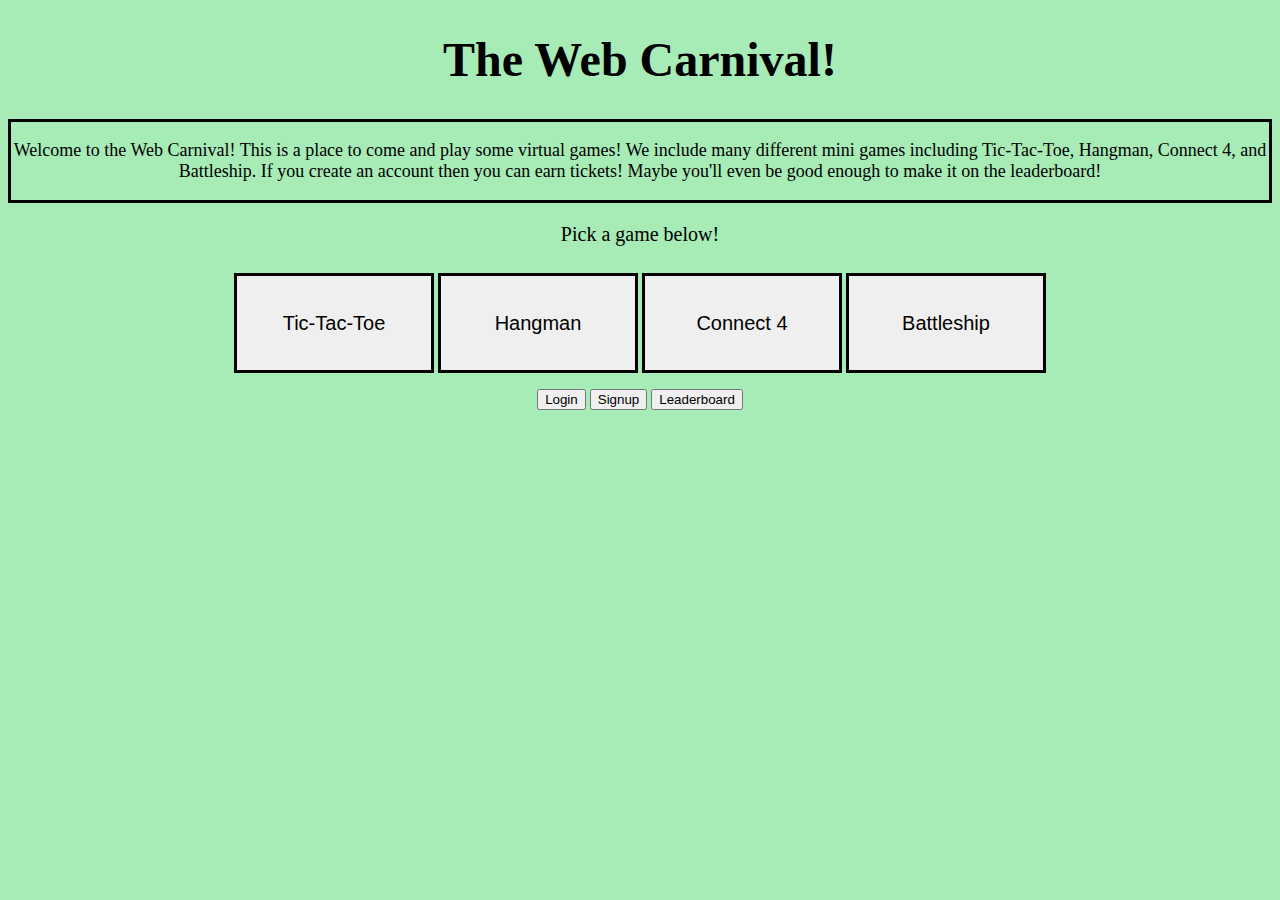
<file: index.html>
<!--
	Copyright 2023 Evan Earhart, Sam Bowsher, Andrew LaMendola [, insert other contributor names here]
	HTML page for the Web Carnival Hangman game.
-->

<!DOCTYPE html>
<html>
    <head>
        <meta charset="utf-8">
        <title>Web Carnival</title>
        <link rel="stylesheet" href="./index.css">
    </head>

    <header>
        <div class="title">
			<h1>The Web Carnival!</h1>
		</div>
    </header>

    <body>
        <div class="intro">
            <p>
                Welcome to the Web Carnival! This is a place to come and play some virtual
                games! We include many different mini games including Tic-Tac-Toe, Hangman,
                Connect 4, and Battleship. If you create an account then you can earn tickets!
                Maybe you'll even be good enough to make it on the leaderboard!
            </p>
        </div>

        <div class="gameHeader">
            <p>
                Pick a game below!
            </p>
        </div>

        <div class="games">
            <button class="gameButton" id="Tic-Tac-Toe" onclick="playGame('tic')">Tic-Tac-Toe</button>
            <button class="gameButton" id="Hangman" onclick="playGame('hang')">Hangman</button>
            <button class="gameButton" id="Connect 4" onclick="playGame('connect')">Connect 4</button>
            <button class="gameButton" id="Battleship" onclick="playGame('battle')">Battleship</button>
        </div>

        <div class="help">
            <p>

            </p>
            <button class="helpButton" id="Login" onclick="loginPage()">Login</button>
            <button class="helpButton" id="Signup" onclick="signupPage()">Signup</button>
	    <button class="helpButton" id="Leaderboard" onclick=leaderboard()>Leaderboard</button>
        </div>
        
        <!--
        <a href="./hangman/hangman.html">Play Hangman</a> <br />
        <a href="./tic-tac-toe/tic-tac-toe.html">Play Tic-Tac-Toe</a> <br />
        <a href="./connect4/connect4.html">Play Connect 4 (Local multiplayer)</a>
        -->

        <script src="./index.js"></script>
    </body>
</html>
</file>
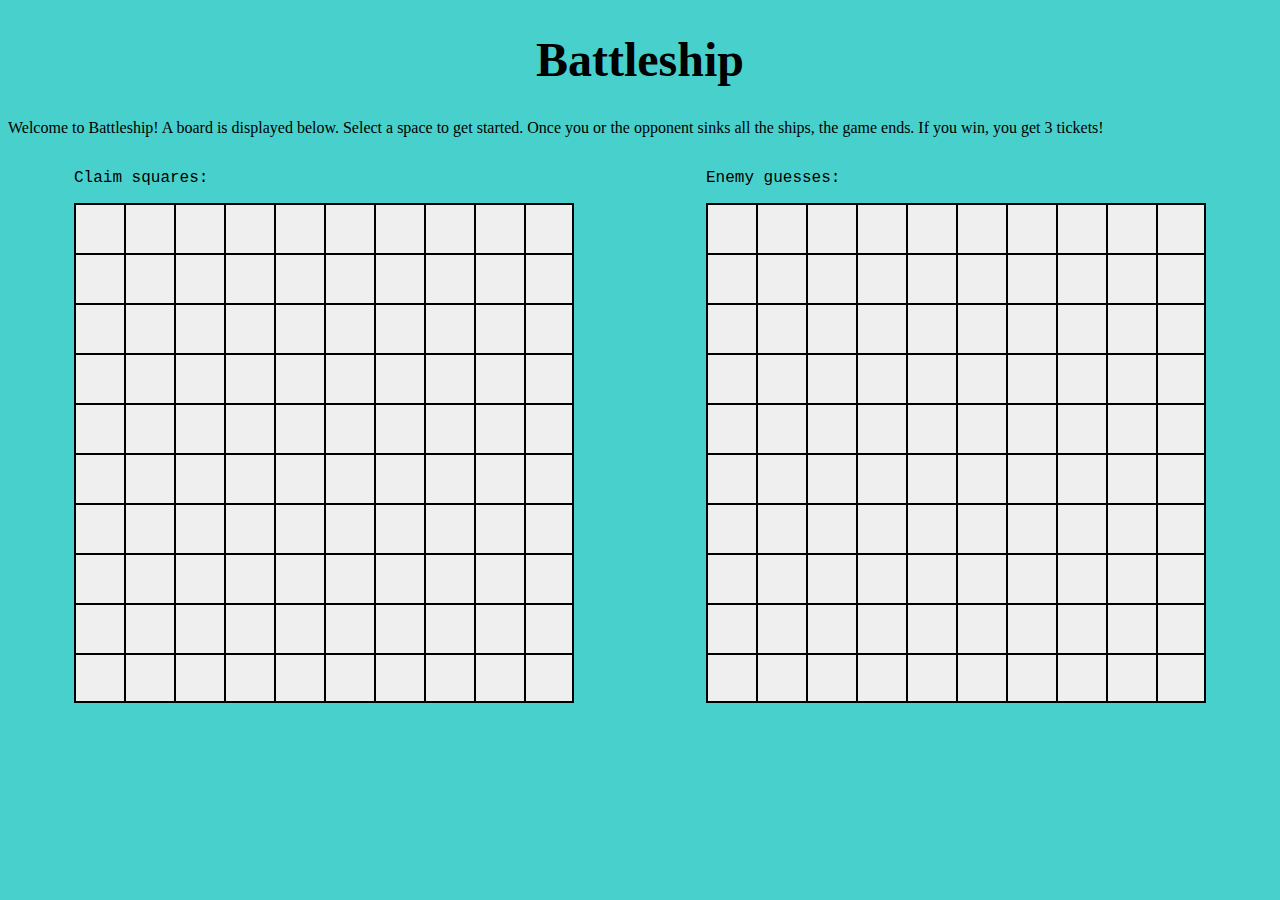
<file: battleship/battleship.html>
<!--
	Copyright 2023 Samantha Bowsher, Logan Smith [, insert other contributor names here]

	HTML page for the Web Carnival Battleship game.
-->

<!DOCTYPE html>
<html lang="en">
	<head>
		<meta charset="UTF-8">
		<meta http-equiv="X-UA-Compatible" content="IE=edge">
		<meta name="viewport" content="width=device-width, initial-scale=1.0">
		<title>Web Carnival: Battleship</title>
		<link rel="stylesheet" href="./battleship.css">
	</head>

	<body>
		<header>
			<div class="title">
				<h1>Battleship</h1>
			</div>
		</header>

		<div class="intro">
			<p>
				Welcome to Battleship! A board is displayed below. Select a
				space to get started. Once you or the opponent sinks all the ships,
				the game ends. If you win, you get 3 tickets!
			</p>
		</div>

		<main id="gameArea">
			<div class="board">
				<p>Claim squares:</p>

				<!-- A1-A10 -->
				<button class="openSpace" id="space1A" onclick="playerTurn('space1A')">_</button><button class="openSpace" id="space2A" onclick="playerTurn('space2A')">_</button><button class="openSpace" id="space3A" onclick="playerTurn('space3A')">_</button><button class="openSpace" id="space4A" onclick="playerTurn('space4A')">_</button><button class="openSpace" id="space5A" onclick="playerTurn('space5A')">_</button><button class="openSpace" id="space6A" onclick="playerTurn('space6A')">_</button><button class="openSpace" id="space7A" onclick="playerTurn('space7A')">_</button><button class="openSpace" id="space8A" onclick="playerTurn('space8A')">_</button><button class="openSpace" id="space9A" onclick="playerTurn('space9A')">_</button><button class="openSpace" id="space10A" onclick="playerTurn('space10A')">_</button><br />

				<!-- B1-B10 -->
				<button class="openSpace" id="space1B" onclick="playerTurn('space1B')">_</button><button class="openSpace" id="space2B" onclick="playerTurn('space2B')">_</button><button class="openSpace" id="space3B" onclick="playerTurn('space3B')">_</button><button class="openSpace" id="space4B" onclick="playerTurn('space4B')">_</button><button class="openSpace" id="space5B" onclick="playerTurn('space5B')">_</button><button class="openSpace" id="space6B" onclick="playerTurn('space6B')">_</button><button class="openSpace" id="space7B" onclick="playerTurn('space7B')">_</button><button class="openSpace" id="space8B" onclick="playerTurn('space8B')">_</button><button class="openSpace" id="space9B" onclick="playerTurn('space9B')">_</button><button class="openSpace" id="space10B" onclick="playerTurn('space10B')">_</button><br />

				<!-- C1-C10 -->
				<button class="openSpace" id="space1C" onclick="playerTurn('space1C')">_</button><button class="openSpace" id="space2C" onclick="playerTurn('space2C')">_</button><button class="openSpace" id="space3C" onclick="playerTurn('space3C')">_</button><button class="openSpace" id="space4C" onclick="playerTurn('space4C')">_</button><button class="openSpace" id="space5C" onclick="playerTurn('space5C')">_</button><button class="openSpace" id="space6C" onclick="playerTurn('space6C')">_</button><button class="openSpace" id="space7C" onclick="playerTurn('space7C')">_</button><button class="openSpace" id="space8C" onclick="playerTurn('space8C')">_</button><button class="openSpace" id="space9C" onclick="playerTurn('space9C')">_</button><button class="openSpace" id="space10C" onclick="playerTurn('space10C')">_</button><br />

				<!-- D1-D10 -->
				<button class="openSpace" id="space1D" onclick="playerTurn('space1D')">_</button><button class="openSpace" id="space2D" onclick="playerTurn('space2D')">_</button><button class="openSpace" id="space3D" onclick="playerTurn('space3D')">_</button><button class="openSpace" id="space4D" onclick="playerTurn('space4D')">_</button><button class="openSpace" id="space5D" onclick="playerTurn('space5D')">_</button><button class="openSpace" id="space6D" onclick="playerTurn('space6D')">_</button><button class="openSpace" id="space7D" onclick="playerTurn('space7D')">_</button><button class="openSpace" id="space8D" onclick="playerTurn('space8D')">_</button><button class="openSpace" id="space9D" onclick="playerTurn('space9D')">_</button><button class="openSpace" id="space10D" onclick="playerTurn('space10D')">_</button><br />

				<!-- E1-E10 -->
				<button class="openSpace" id="space1E" onclick="playerTurn('space1E')">_</button><button class="openSpace" id="space2E" onclick="playerTurn('space2E')">_</button><button class="openSpace" id="space3E" onclick="playerTurn('space3E')">_</button><button class="openSpace" id="space4E" onclick="playerTurn('space4E')">_</button><button class="openSpace" id="space5E" onclick="playerTurn('space5E')">_</button><button class="openSpace" id="space6E" onclick="playerTurn('space6E')">_</button><button class="openSpace" id="space7E" onclick="playerTurn('space7E')">_</button><button class="openSpace" id="space8E" onclick="playerTurn('space8E')">_</button><button class="openSpace" id="space9E" onclick="playerTurn('space9E')">_</button><button class="openSpace" id="space10E" onclick="playerTurn('space10E')">_</button><br />

				<!-- F1-F10 -->
				<button class="openSpace" id="space1F" onclick="playerTurn('space1F')">_</button><button class="openSpace" id="space2F" onclick="playerTurn('space2F')">_</button><button class="openSpace" id="space3F" onclick="playerTurn('space3F')">_</button><button class="openSpace" id="space4F" onclick="playerTurn('space4F')">_</button><button class="openSpace" id="space5F" onclick="playerTurn('space5F')">_</button><button class="openSpace" id="space6F" onclick="playerTurn('space6F')">_</button><button class="openSpace" id="space7F" onclick="playerTurn('space7F')">_</button><button class="openSpace" id="space8F" onclick="playerTurn('space8F')">_</button><button class="openSpace" id="space9F" onclick="playerTurn('space9F')">_</button><button class="openSpace" id="space10F" onclick="playerTurn('space10F')">_</button><br />

				<!-- G1-G10 -->
				<button class="openSpace" id="space1G" onclick="playerTurn('space1G')">_</button><button class="openSpace" id="space2G" onclick="playerTurn('space2G')">_</button><button class="openSpace" id="space3G" onclick="playerTurn('space3G')">_</button><button class="openSpace" id="space4G" onclick="playerTurn('space4G')">_</button><button class="openSpace" id="space5G" onclick="playerTurn('space5G')">_</button><button class="openSpace" id="space6G" onclick="playerTurn('space6G')">_</button><button class="openSpace" id="space7G" onclick="playerTurn('space7G')">_</button><button class="openSpace" id="space8G" onclick="playerTurn('space8G')">_</button><button class="openSpace" id="space9G" onclick="playerTurn('space9G')">_</button><button class="openSpace" id="space10G" onclick="playerTurn('space10G')">_</button><br />

				<!-- H1-H10 -->
				<button class="openSpace" id="space1H" onclick="playerTurn('space1H')">_</button><button class="openSpace" id="space2H" onclick="playerTurn('space2H')">_</button><button class="openSpace" id="space3H" onclick="playerTurn('space3H')">_</button><button class="openSpace" id="space4H" onclick="playerTurn('space4H')">_</button><button class="openSpace" id="space5H" onclick="playerTurn('space5H')">_</button><button class="openSpace" id="space6H" onclick="playerTurn('space6H')">_</button><button class="openSpace" id="space7H" onclick="playerTurn('space7H')">_</button><button class="openSpace" id="space8H" onclick="playerTurn('space8H')">_</button><button class="openSpace" id="space9H" onclick="playerTurn('space9H')">_</button><button class="openSpace" id="space10H" onclick="playerTurn('space10H')">_</button><br />

				<!-- I1-I10 -->
				<button class="openSpace" id="space1I" onclick="playerTurn('space1I')">_</button><button class="openSpace" id="space2I" onclick="playerTurn('space2I')">_</button><button class="openSpace" id="space3I" onclick="playerTurn('space3I')">_</button><button class="openSpace" id="space4I" onclick="playerTurn('space4I')">_</button><button class="openSpace" id="space5I" onclick="playerTurn('space5I')">_</button><button class="openSpace" id="space6I" onclick="playerTurn('space6I')">_</button><button class="openSpace" id="space7I" onclick="playerTurn('space7I')">_</button><button class="openSpace" id="space8I" onclick="playerTurn('space8I')">_</button><button class="openSpace" id="space9I" onclick="playerTurn('space9I')">_</button><button class="openSpace" id="space10I" onclick="playerTurn('space10I')">_</button><br />

				<!-- J1-J10 -->
				<button class="openSpace" id="space1J" onclick="playerTurn('space1J')">_</button><button class="openSpace" id="space2J" onclick="playerTurn('space2J')">_</button><button class="openSpace" id="space3J" onclick="playerTurn('space3J')">_</button><button class="openSpace" id="space4J" onclick="playerTurn('space4J')">_</button><button class="openSpace" id="space5J" onclick="playerTurn('space5J')">_</button><button class="openSpace" id="space6J" onclick="playerTurn('space6J')">_</button><button class="openSpace" id="space7J" onclick="playerTurn('space7J')">_</button><button class="openSpace" id="space8J" onclick="playerTurn('space8J')">_</button><button class="openSpace" id="space9J" onclick="playerTurn('space9J')">_</button><button class="openSpace" id="space10J" onclick="playerTurn('space10J')">_</button><br />



			</div>

			<div class="board">
				<p>Enemy guesses:</p>

				<!-- A1-A10 -->
				<button class="enemySpace" id="enemy1A">_</button><button class="enemySpace" id="enemy2A">_</button><button class="enemySpace" id="enemy3A">_</button><button class="enemySpace" id="enemy4A">_</button><button class="enemySpace" id="enemy5A">_</button><button class="enemySpace" id="enemy6A">_</button><button class="enemySpace" id="enemy7A">_</button><button class="enemySpace" id="enemy8A">_</button><button class="enemySpace" id="enemy9A">_</button><button class="enemySpace" id="enemy10A">_</button><br />

				<!-- B1-B10 -->
				<button class="enemySpace" id="enemy1B">_</button><button class="enemySpace" id="enemy2B">_</button><button class="enemySpace" id="enemy3B">_</button><button class="enemySpace" id="enemy4B">_</button><button class="enemySpace" id="enemy5B">_</button><button class="enemySpace" id="enemy6B">_</button><button class="enemySpace" id="enemy7B">_</button><button class="enemySpace" id="enemy8B">_</button><button class="enemySpace" id="enemy9B">_</button><button class="enemySpace" id="enemy10B">_</button><br />

				<!-- C1-C10 -->
				<button class="enemySpace" id="enemy1C">_</button><button class="enemySpace" id="enemy2C">_</button><button class="enemySpace" id="enemy3C">_</button><button class="enemySpace" id="enemy4C">_</button><button class="enemySpace" id="enemy5C">_</button><button class="enemySpace" id="enemy6C">_</button><button class="enemySpace" id="enemy7C">_</button><button class="enemySpace" id="enemy8C">_</button><button class="enemySpace" id="enemy9C">_</button><button class="enemySpace" id="enemy10C">_</button><br />

				<!-- D1-D10 -->
				<button class="enemySpace" id="enemy1D">_</button><button class="enemySpace" id="enemy2D">_</button><button class="enemySpace" id="enemy3D">_</button><button class="enemySpace" id="enemy4D">_</button><button class="enemySpace" id="enemy5D">_</button><button class="enemySpace" id="enemy6D">_</button><button class="enemySpace" id="enemy7D">_</button><button class="enemySpace" id="enemy8D">_</button><button class="enemySpace" id="enemy9D">_</button><button class="enemySpace" id="enemy10D">_</button><br />

				<!-- E1-E10 -->
				<button class="enemySpace" id="enemy1E">_</button><button class="enemySpace" id="enemy2E">_</button><button class="enemySpace" id="enemy3E">_</button><button class="enemySpace" id="enemy4E">_</button><button class="enemySpace" id="enemy5E">_</button><button class="enemySpace" id="enemy6E">_</button><button class="enemySpace" id="enemy7E">_</button><button class="enemySpace" id="enemy8E">_</button><button class="enemySpace" id="enemy9E">_</button><button class="enemySpace" id="enemy10E">_</button><br />

				<!-- F1-F10 -->
				<button class="enemySpace" id="enemy1F">_</button><button class="enemySpace" id="enemy2F">_</button><button class="enemySpace" id="enemy3F">_</button><button class="enemySpace" id="enemy4F">_</button><button class="enemySpace" id="enemy5F">_</button><button class="enemySpace" id="enemy6F">_</button><button class="enemySpace" id="enemy7F">_</button><button class="enemySpace" id="enemy8F">_</button><button class="enemySpace" id="enemy9F">_</button><button class="enemySpace" id="enemy10F">_</button><br />

				<!-- G1-G10 -->
				<button class="enemySpace" id="enemy1G">_</button><button class="enemySpace" id="enemy2G">_</button><button class="enemySpace" id="enemy3G">_</button><button class="enemySpace" id="enemy4G">_</button><button class="enemySpace" id="enemy5G">_</button><button class="enemySpace" id="enemy6G">_</button><button class="enemySpace" id="enemy7G">_</button><button class="enemySpace" id="enemy8G">_</button><button class="enemySpace" id="enemy9G">_</button><button class="enemySpace" id="enemy10G">_</button><br />

				<!-- H1-H10 -->
				<button class="enemySpace" id="enemy1H">_</button><button class="enemySpace" id="enemy2H">_</button><button class="enemySpace" id="enemy3H">_</button><button class="enemySpace" id="enemy4H">_</button><button class="enemySpace" id="enemy5H">_</button><button class="enemySpace" id="enemy6H">_</button><button class="enemySpace" id="enemy7H">_</button><button class="enemySpace" id="enemy8H">_</button><button class="enemySpace" id="enemy9H">_</button><button class="enemySpace" id="enemy10H">_</button><br />

				<!-- I1-I10 -->
				<button class="enemySpace" id="enemy1I">_</button><button class="enemySpace" id="enemy2I">_</button><button class="enemySpace" id="enemy3I">_</button><button class="enemySpace" id="enemy4I">_</button><button class="enemySpace" id="enemy5I">_</button><button class="enemySpace" id="enemy6I">_</button><button class="enemySpace" id="enemy7I">_</button><button class="enemySpace" id="enemy8I">_</button><button class="enemySpace" id="enemy9I">_</button><button class="enemySpace" id="enemy10I">_</button><br />

				<!-- J1-J10 -->
				<button class="enemySpace" id="enemy1J">_</button><button class="enemySpace" id="enemy2J">_</button><button class="enemySpace" id="enemy3J">_</button><button class="enemySpace" id="enemy4J">_</button><button class="enemySpace" id="enemy5J">_</button><button class="enemySpace" id="enemy6J">_</button><button class="enemySpace" id="enemy7J">_</button><button class="enemySpace" id="enemy8J">_</button><button class="enemySpace" id="enemy9J">_</button><button class="enemySpace" id="enemy10J">_</button><br />
			</div>

		</main>

		<script src="https://code.jquery.com/jquery-3.6.0.min.js"></script>
		<script src="./shipLayouts.js"></script>
		<script src="../add_tickets.js"></script>
		<script src="./battleship.js"></script>
	</body>
</html>
</file>
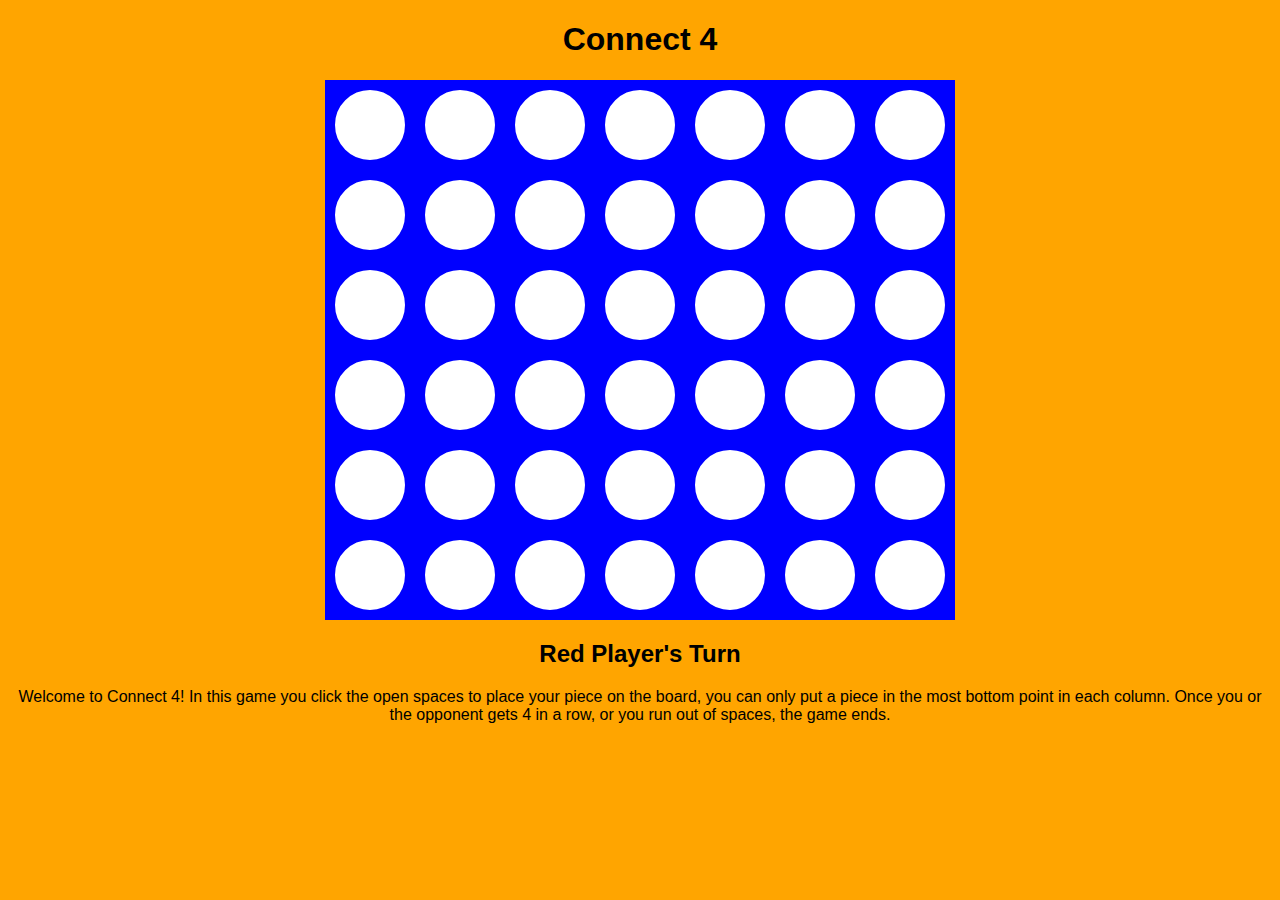
<file: connect4/connect4.html>
<!--
	Copyright 2023 John Peerzada

	HTML page for the Web Carnival Connect 4 game.
-->
<!DOCTYPE html>
<html lang="en">
<head>
    <meta charset="UTF-8">
    <meta http-equiv="X-UA-Compatible" content="IE=edge">
    <meta name="viewport" content="width=device-width, initial-scale=1.0, user-scalable=no">
    <title>Web Carnival: Connect 4</title>
    <link rel="stylesheet" href="connect4.css">
    <script src="connect4.js"></script>
</head>
<body>
    <h1>Connect 4</h1>
    <div id="board"></div>
    <h2 id="winner"></h2>
    <div class="intro">
        <p>
            Welcome to Connect 4! In this game you click the open spaces to place your piece on the board, you can only put a piece in the most bottom point in each column.
            Once you or the opponent gets 4 in a row, or you run out of spaces, the game ends.
        </p>
    </div>
</body>
</html>
</file>
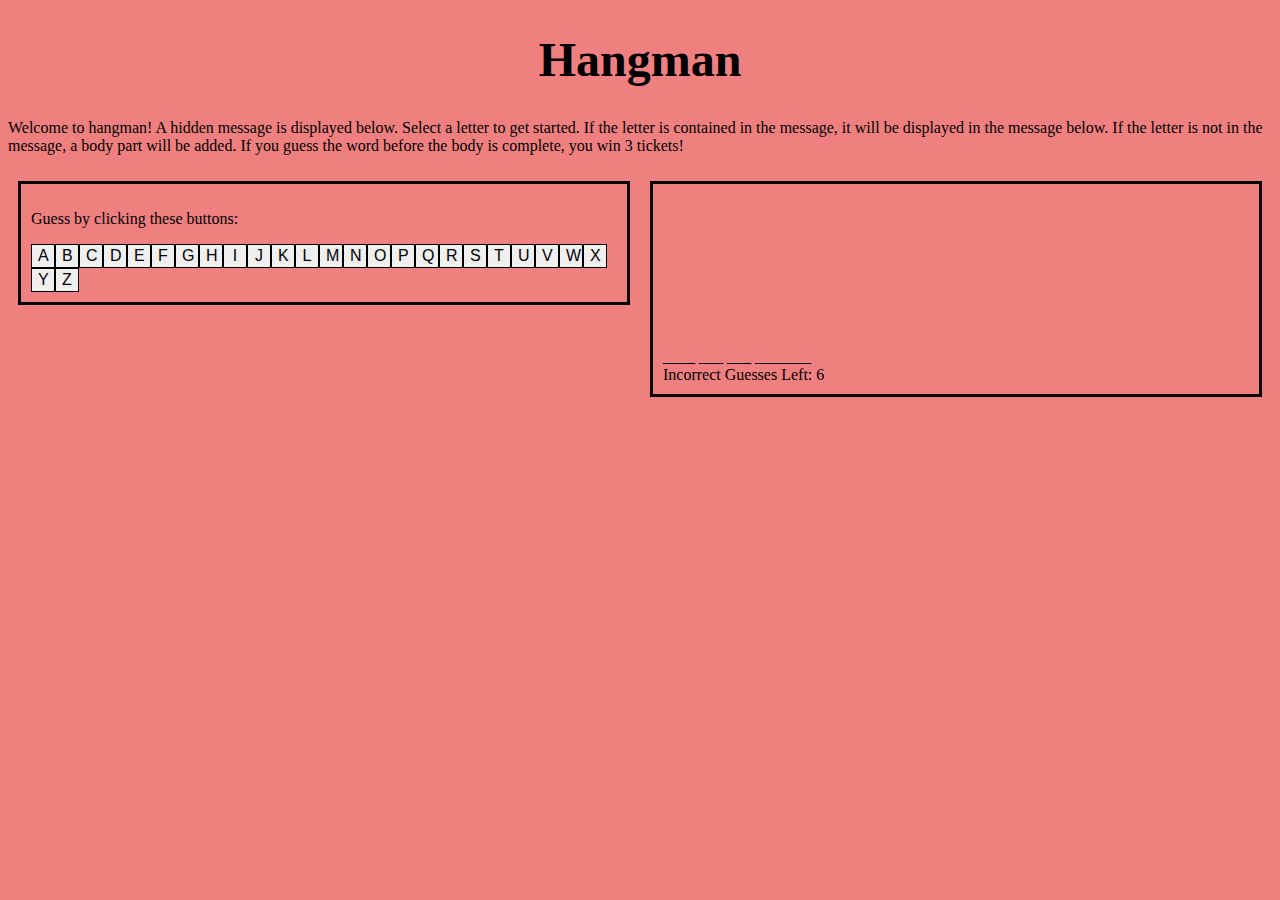
<file: hangman/hangman.html>
<!--
	Copyright 2023 Evan Earhart, Andrew LaMendola
	HTML page for the Web Carnival Hangman game.
-->

<!DOCTYPE html>
<html lang="en">
	<head>
		<meta charset="UTF-8">
		<meta http-equiv="X-UA-Compatible" content="IE=edge">
		<meta name="viewport" content="width=device-width, initial-scale=1.0">
		<title>Web Carnival: Hangman</title>
		<link rel="stylesheet" href="./hangman.css">
	</head>

	<header>
		<div class="title">
			<h1>Hangman</h1>
		</div>
	</header>

	<body>
		<div class="intro">
			<p>Welcome to hangman! A hidden message is displayed below. Select a
			letter to get started. If the letter is contained in the message, it
			will be displayed in the message below. If the letter is not in the
			message, a body part will be added. If you guess the word before
			the body is complete, you win 3 tickets!</p>
		</div>

		<main id="gameArea">
			<div class="leftSide">
				<p>Guess by clicking these buttons:</p>
				<button class="letterButton" id="A"onclick="processLetter('A')">A</button>
				<button class="letterButton" id="B" onclick="processLetter('B')">B</button>
				<button class="letterButton" id="C" onclick="processLetter('C')">C</button>
				<button class="letterButton" id="D" onclick="processLetter('D')">D</button>
				<button class="letterButton" id="E" onclick="processLetter('E')">E</button>
				<button class="letterButton" id="F" onclick="processLetter('F')">F</button>
				<button class="letterButton" id="G" onclick="processLetter('G')">G</button>
				<button class="letterButton" id="H" onclick="processLetter('H')">H</button>
				<button class="letterButton" id="I" onclick="processLetter('I')">I</button>
				<button class="letterButton" id="J" onclick="processLetter('J')">J</button>
				<button class="letterButton" id="K" onclick="processLetter('K')">K</button>
				<button class="letterButton" id="L" onclick="processLetter('L')">L</button>
				<button class="letterButton" id="M" onclick="processLetter('M')">M</button>
				<button class="letterButton" id="N" onclick="processLetter('N')">N</button>
				<button class="letterButton" id="O" onclick="processLetter('O')">O</button>
				<button class="letterButton" id="P" onclick="processLetter('P')">P</button>
				<button class="letterButton" id="Q" onclick="processLetter('Q')">Q</button>
				<button class="letterButton" id="R" onclick="processLetter('R')">R</button>
				<button class="letterButton" id="S" onclick="processLetter('S')">S</button>
				<button class="letterButton" id="T" onclick="processLetter('T')">T</button>
				<button class="letterButton" id="U" onclick="processLetter('U')">U</button>
				<button class="letterButton" id="V" onclick="processLetter('V')">V</button>
				<button class="letterButton" id="W" onclick="processLetter('W')">W</button>
				<button class="letterButton" id="X" onclick="processLetter('X')">X</button>
				<button class="letterButton" id="Y" onclick="processLetter('Y')">Y</button>
				<button class="letterButton" id="Z" onclick="processLetter('Z')">Z</button>
				
			</div>
		
			<div class="rightSide">
                <canvas id="hangman"></canvas>
				<div id="riddle"></div>
				<div id="guessesLeft"></div>
				<div id="message"></div>
			</div>
		</main>

		<script src="https://code.jquery.com/jquery-3.6.0.min.js"></script>
		<script src="./dictionary.js"></script>
		<script src="../add_tickets.js"></script>
		<script src="./hangman.js"></script>
	</body>
</html>
</file>
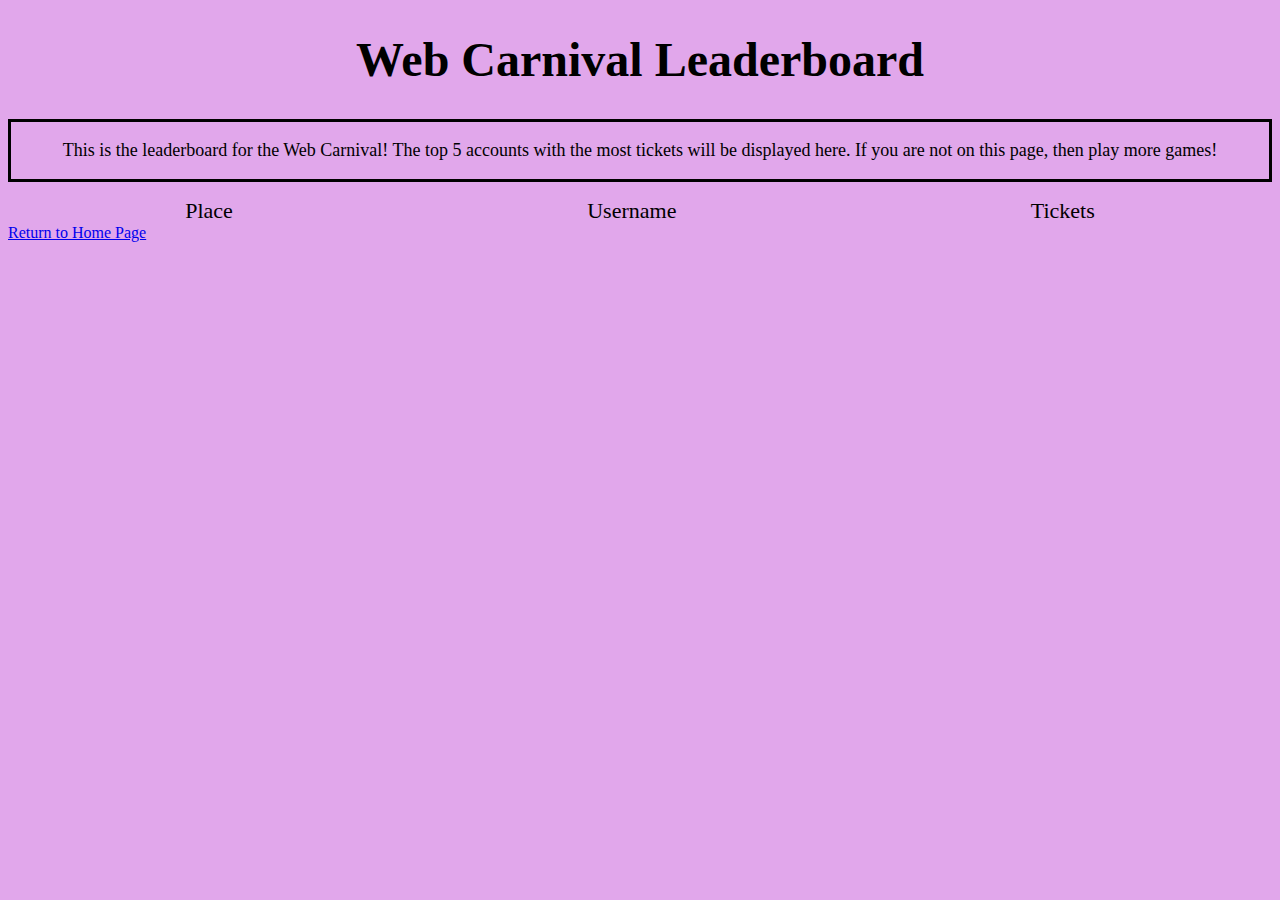
<file: leaderboard/leaderboard.html>
<!--
	Copyright 2023 Andrew LaMendola, Evan Earhart
	HTML page for the Web Carnival leader board.
-->

<!DOCTYPE html>
<html>
    <head>
        <meta charset="utf-8">
        <title>Web Carnival Leaderboard</title>
        <script src="https://code.jquery.com/jquery-3.6.0.min.js"></script>
	<link rel="stylesheet" href="./leaderboard.css">
    </head>

    <header>
        <div class="title">
			<h1>Web Carnival Leaderboard</h1>
	</div>
    </header>

    <body>
        <div class="intro">
            <p>
                This is the leaderboard for the Web Carnival! The top 5 accounts with the most
                tickets will be displayed here. If you are not on this page, then play more games!
            </p>
        </div>

        <div>
            <p>
                
            </p>
        </div>

        <div class="leaderboardHeader">
            <div class="a1">Place</div>
            <div class="a2">Username</div>
            <div class="a3">Tickets</div>
        </div>

	<div id="leaderboard-container"></div>
	<script src="./leaderboard.js"></script>

        <a href="../index.html">Return to Home Page</a>

    </body>
</html>
</file>
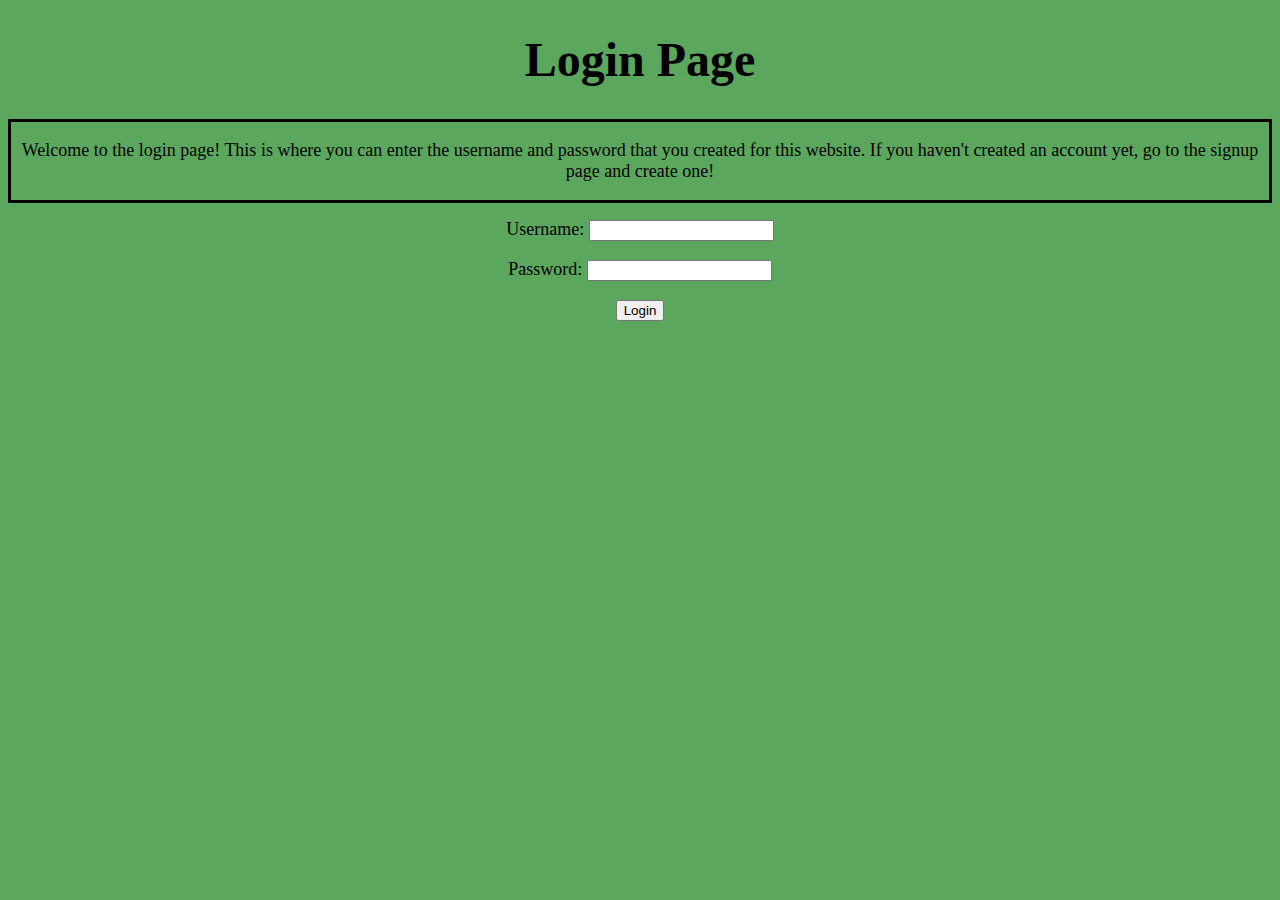
<file: login/login.html>
<!DOCTYPE html>
<html>
<head>
  <title>Login</title>
  <script src="https://code.jquery.com/jquery-3.6.0.min.js"></script>
  <link rel="stylesheet" href="./login.css">
</head>

<header>
  <div class="title">
    <h1>Login Page</h1>
  </div>
</header>

<body>

  <div class="intro">
    <p>
        Welcome to the login page! This is where you can enter the username and password
        that you created for this website. If you haven't created an account yet, go to the
        signup page and create one!
    </p>
  </div>

  <div>
    <p>

    </p>
  </div>

  <div class="login">
    <form id="login-form" method="post">
      <label for="username">Username:</label>
      <input type="text" id="username" name="username" required>
      <br>
      <p>

      </p>
      <label for="password">Password:</label>
      <input type="password" id="password" name="password" required>
      <br>
      <p>

      </p>
      <input type="submit" value="Login">
    </form>
  </div>
  <script src="./login.js"></script>
</body>
</html>
</file>
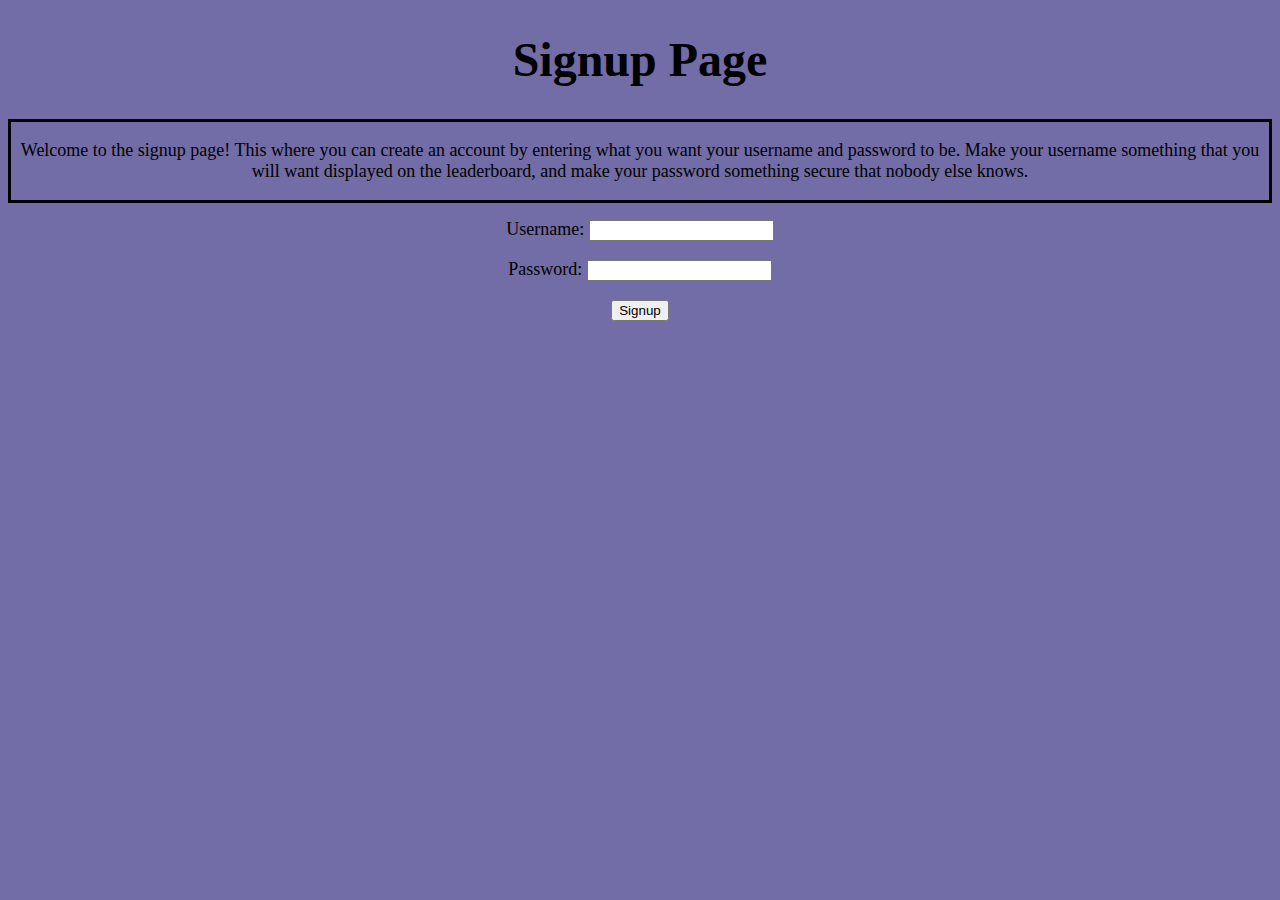
<file: signup/signup.html>
<!DOCTYPE html>
<html>
<head>
  <title>Signup</title>
  <script src="https://code.jquery.com/jquery-3.6.0.min.js"></script>
  <link rel="stylesheet" href="./signup.css">
</head>

<header>
  <div class="title">
    <h1>Signup Page</h1>
  </div>
</header>

<body>
  <div class="intro">
    <p>
        Welcome to the signup page! This where you can create an account by entering
        what you want your username and password to be. Make your username something that
        you will want displayed on the leaderboard, and make your password something 
        secure that nobody else knows.
    </p>
  </div>

  <div>
    <p>
      
    </p>
  </div>

  <div class="signup">
    <form id="login-form" method="post">
      <label for="username">Username:</label>
      <input type="text" id="username" name="username" required>
      <br>
      <p>

      </p>
      <label for="password">Password:</label>
      <input type="password" id="password" name="password" required>
      <br>
      <p>

      </p>
      <input type="submit" value="Signup">
    </form>
  </div>
  <script src="./signup.js"></script>
</body>
</html>
</file>
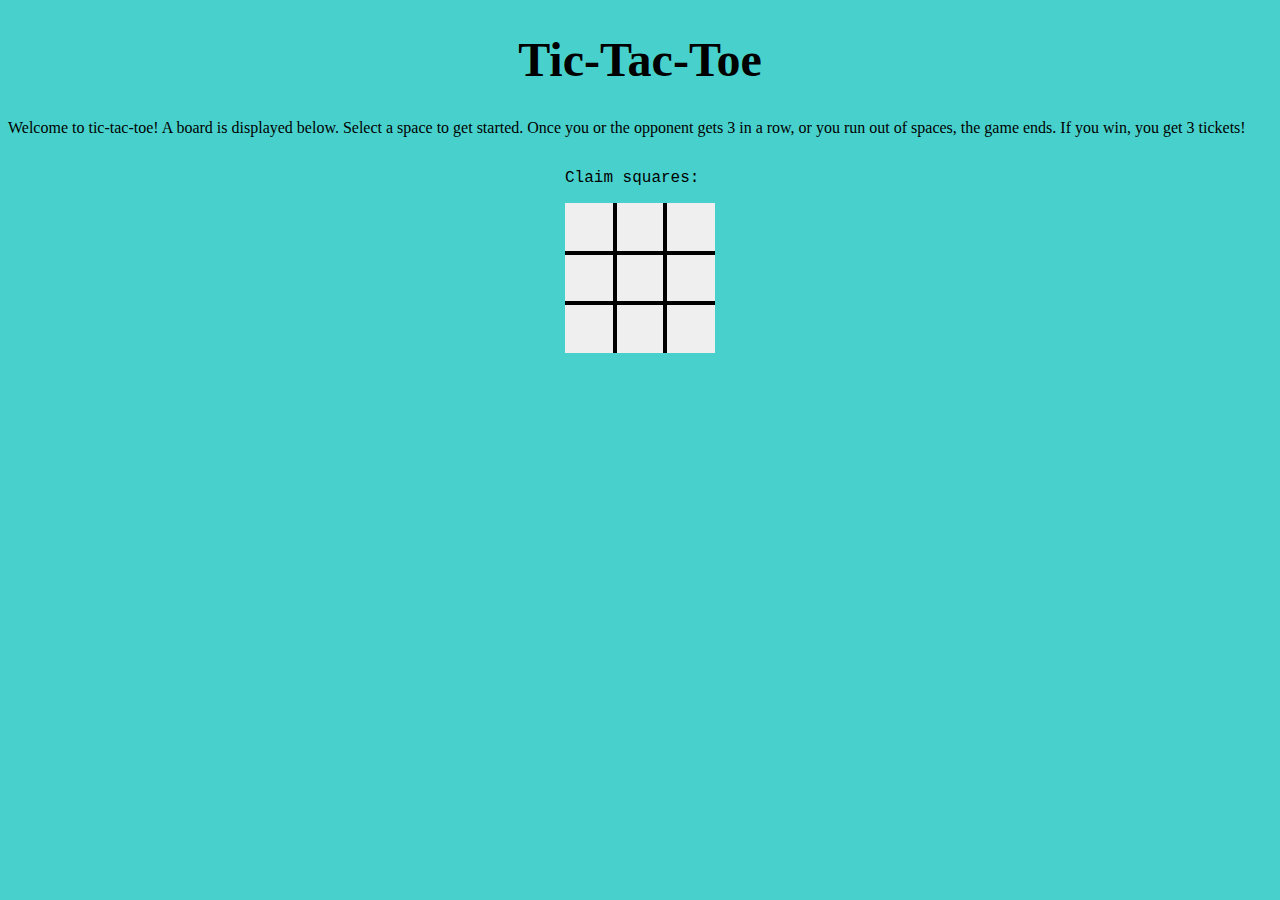
<file: tic-tac-toe/tic-tac-toe.html>
<!--
	Copyright 2023 Samantha Bowsher [, insert other contributor names here]

	HTML page for the Web Carnival Tic-Tac-Toe game.
-->

<!DOCTYPE html>
<html lang="en">
	<head>
		<meta charset="UTF-8">
		<meta http-equiv="X-UA-Compatible" content="IE=edge">
		<meta name="viewport" content="width=device-width, initial-scale=1.0">
		<title>Web Carnival: Tic-Tac-Toe</title>
		<link rel="stylesheet" href="./tic-tac-toe.css">
	</head>

	<body>
		<header>
			<div class="title">
				<h1>Tic-Tac-Toe</h1>
			</div>
		</header>

		<div class="intro">
			<p>
				Welcome to tic-tac-toe! A board is displayed below. Select a
				space to get started. Once you or the opponent gets 3 in a row,
				or you run out of spaces, the game ends. If you win, you get 3 tickets!
			</p>
		</div>

		<main id="gameArea">
			<div class="board">
				<p>Claim squares:</p>


				<button class="openSpace" id="space1A" onclick="playerTurn('space1A')">_</button><button class="openSpace" id="space2A" onclick="playerTurn('space2A')">_</button><button class="openSpace" id="space3A" onclick="playerTurn('space3A')">_</button><br />
				<button class="openSpace" id="space1B" onclick="playerTurn('space1B')">_</button><button class="openSpace" id="space2B" onclick="playerTurn('space2B')">_</button><button class="openSpace" id="space3B" onclick="playerTurn('space3B')">_</button><br />
				<button class="openSpace" id="space1C" onclick="playerTurn('space1C')">_</button><button class="openSpace" id="space2C" onclick="playerTurn('space2C')">_</button><button class="openSpace" id="space3C" onclick="playerTurn('space3C')">_</button>

			</div>

		</main>

		<script src="https://code.jquery.com/jquery-3.6.0.min.js"></script>
		<script src="../add_tickets.js"></script>
		<script src="./tic-tac-toe.js"></script>
	</body>
</html>
</file>
<file: index.css>
body{
    background-color: rgb(167, 235, 183);
}

.title {
    font-size: 24px;
    text-align: center;
}

.intro {
    text-align: center;
    font-size: 18px;
    border: 3px solid black;
}

.gameHeader {
    height: 50px;
    
    text-align: center;
    font-size: 20px;
}

.gameButton {
    width: 200px;
	height: 100px;
	border: 3px solid black;
	
	font-size: 20px;
	text-align: center;
    float: center;
}

.games {
    text-align: center;
    float: center
}

.help {
    text-align: center;
    float: center
}
</file>
<file: battleship/battleship.css>
/**
 * Copyright 2023 Evan Earhart, Logan Smith [, insert other contributor names here]
 * 
 * CSS styling for './hangman.html'.
 */

body{
	background-color: mediumturquoise;
}

.title{
	font-size: 24px;
	text-align: center;
}

main{
	display: flex;
}


.board {
	margin: auto;
	font-family: Courier New, Courier, monospace;
}

.openSpace {
	width: 50px;
	height: 50px;
	margin: 0px;
	color: rgba(0,0,0,0);
	font-size: 36px;
	text-align: center;
	clear: both;
}

.enemySpace {
	width: 50px;
	height: 50px;
	margin: 0px;
	color: rgba(0,0,0,0);
	font-size: 36px;
	text-align: center;
	clear: both;
}

.hitSpace {
	color: red;
	font-weight: bold;
}

.missSpace {
	color: black;
	font-weight: bold;
}

/**
 * Spaces A1-A10
 */

#space1A {
	border: solid black;
	border-width: 2px 0px 0px 2px;
}

#space2A {
	border: solid black;
	border-width: 2px 0px 0px 2px;
}

#space3A {
	border: solid black;
	border-width: 2px 0px 0px 2px;
}

#space4A {
	border: solid black;
	border-width: 2px 0px 0px 2px;
}

#space5A {
	border: solid black;
	border-width: 2px 0px 0px 2px;
}

#space6A {
	border: solid black;
	border-width: 2px 0px 0px 2px;
}

#space7A {
	border: solid black;
	border-width: 2px 0px 0px 2px;
}

#space8A {
	border: solid black;
	border-width: 2px 0px 0px 2px;
}

#space9A {
	border: solid black;
	border-width: 2px 0px 0px 2px;
}

#space10A {
	border: solid black;
	border-width: 2px 2px 0px 2px;
}

/**
 * Spaces B1-B10
 */

#space1B {
	border: solid black;
	border-width: 2px 0px 0px 2px;
}

#space2B {
	border: solid black;
	border-width: 2px 0px 0px 2px;
}

#space3B {
	border: solid black;
	border-width: 2px 0px 0px 2px;
}

#space4B {
	border: solid black;
	border-width: 2px 0px 0px 2px;
}

#space5B {
	border: solid black;
	border-width: 2px 0px 0px 2px;
}

#space6B {
	border: solid black;
	border-width: 2px 0px 0px 2px;
}

#space7B {
	border: solid black;
	border-width: 2px 0px 0px 2px;
}

#space8B {
	border: solid black;
	border-width: 2px 0px 0px 2px;
}

#space9B {
	border: solid black;
	border-width: 2px 0px 0px 2px;
}

#space10B {
	border: solid black;
	border-width: 2px 2px 0px 2px;
}

/**
 * Spaces C1-C10
 */

#space1C {
	border: solid black;
	border-width: 2px 0px 0px 2px;
}

#space2C {
	border: solid black;
	border-width: 2px 0px 0px 2px;
}

#space3C {
	border: solid black;
	border-width: 2px 0px 0px 2px;
}

#space4C {
	border: solid black;
	border-width: 2px 0px 0px 2px;
}

#space5C {
	border: solid black;
	border-width: 2px 0px 0px 2px;
}

#space6C {
	border: solid black;
	border-width: 2px 0px 0px 2px;
}

#space7C {
	border: solid black;
	border-width: 2px 0px 0px 2px;
}

#space8C {
	border: solid black;
	border-width: 2px 0px 0px 2px;
}

#space9C {
	border: solid black;
	border-width: 2px 0px 0px 2px;
}

#space10C {
	border: solid black;
	border-width: 2px 2px 0px 2px;
}

/**
 * Spaces D1-D10
 */

#space1D {
	border: solid black;
	border-width: 2px 0px 0px 2px;
}

#space2D {
	border: solid black;
	border-width: 2px 0px 0px 2px;
}

#space3D {
	border: solid black;
	border-width: 2px 0px 0px 2px;
}

#space4D {
	border: solid black;
	border-width: 2px 0px 0px 2px;
}

#space5D {
	border: solid black;
	border-width: 2px 0px 0px 2px;
}

#space6D {
	border: solid black;
	border-width: 2px 0px 0px 2px;
}

#space7D {
	border: solid black;
	border-width: 2px 0px 0px 2px;
}

#space8D {
	border: solid black;
	border-width: 2px 0px 0px 2px;
}

#space9D {
	border: solid black;
	border-width: 2px 0px 0px 2px;
}

#space10D {
	border: solid black;
	border-width: 2px 2px 0px 2px;
}

/**
 * Spaces E1-E10
 */

#space1E {
	border: solid black;
	border-width: 2px 0px 0px 2px;
}

#space2E {
	border: solid black;
	border-width: 2px 0px 0px 2px;
}

#space3E {
	border: solid black;
	border-width: 2px 0px 0px 2px;
}

#space4E {
	border: solid black;
	border-width: 2px 0px 0px 2px;
}

#space5E {
	border: solid black;
	border-width: 2px 0px 0px 2px;
}

#space6E {
	border: solid black;
	border-width: 2px 0px 0px 2px;
}

#space7E {
	border: solid black;
	border-width: 2px 0px 0px 2px;
}

#space8E {
	border: solid black;
	border-width: 2px 0px 0px 2px;
}

#space9E {
	border: solid black;
	border-width: 2px 0px 0px 2px;
}

#space10E {
	border: solid black;
	border-width: 2px 2px 0px 2px;
}

/**
 * Spaces F1-F10
 */

#space1F {
	border: solid black;
	border-width: 2px 0px 0px 2px;
}

#space2F {
	border: solid black;
	border-width: 2px 0px 0px 2px;
}

#space3F {
	border: solid black;
	border-width: 2px 0px 0px 2px;
}

#space4F {
	border: solid black;
	border-width: 2px 0px 0px 2px;
}

#space5F {
	border: solid black;
	border-width: 2px 0px 0px 2px;
}

#space6F {
	border: solid black;
	border-width: 2px 0px 0px 2px;
}

#space7F {
	border: solid black;
	border-width: 2px 0px 0px 2px;
}

#space8F {
	border: solid black;
	border-width: 2px 0px 0px 2px;
}

#space9F {
	border: solid black;
	border-width: 2px 0px 0px 2px;
}

#space10F {
	border: solid black;
	border-width: 2px 2px 0px 2px;
}

/**
 * Spaces G1-G10
 */

#space1G {
	border: solid black;
	border-width: 2px 0px 0px 2px;
}

#space2G {
	border: solid black;
	border-width: 2px 0px 0px 2px;
}

#space3G {
	border: solid black;
	border-width: 2px 0px 0px 2px;
}

#space4G {
	border: solid black;
	border-width: 2px 0px 0px 2px;
}

#space5G {
	border: solid black;
	border-width: 2px 0px 0px 2px;
}

#space6G {
	border: solid black;
	border-width: 2px 0px 0px 2px;
}

#space7G {
	border: solid black;
	border-width: 2px 0px 0px 2px;
}

#space8G {
	border: solid black;
	border-width: 2px 0px 0px 2px;
}

#space9G {
	border: solid black;
	border-width: 2px 0px 0px 2px;
}

#space10G {
	border: solid black;
	border-width: 2px 2px 0px 2px;
}

/**
 * Spaces H1-H10
 */

#space1H {
	border: solid black;
	border-width: 2px 0px 0px 2px;
}

#space2H {
	border: solid black;
	border-width: 2px 0px 0px 2px;
}

#space3H {
	border: solid black;
	border-width: 2px 0px 0px 2px;
}

#space4H {
	border: solid black;
	border-width: 2px 0px 0px 2px;
}

#space5H {
	border: solid black;
	border-width: 2px 0px 0px 2px;
}

#space6H {
	border: solid black;
	border-width: 2px 0px 0px 2px;
}

#space7H {
	border: solid black;
	border-width: 2px 0px 0px 2px;
}

#space8H {
	border: solid black;
	border-width: 2px 0px 0px 2px;
}

#space9H {
	border: solid black;
	border-width: 2px 0px 0px 2px;
}

#space10H {
	border: solid black;
	border-width: 2px 2px 0px 2px;
}

/**
 * Spaces I1-I10
 */

#space1I {
	border: solid black;
	border-width: 2px 0px 0px 2px;
}

#space2I {
	border: solid black;
	border-width: 2px 0px 0px 2px;
}

#space3I {
	border: solid black;
	border-width: 2px 0px 0px 2px;
}

#space4I {
	border: solid black;
	border-width: 2px 0px 0px 2px;
}

#space5I {
	border: solid black;
	border-width: 2px 0px 0px 2px;
}

#space6I {
	border: solid black;
	border-width: 2px 0px 0px 2px;
}

#space7I {
	border: solid black;
	border-width: 2px 0px 0px 2px;
}

#space8I {
	border: solid black;
	border-width: 2px 0px 0px 2px;
}

#space9I {
	border: solid black;
	border-width: 2px 0px 0px 2px;
}

#space10I {
	border: solid black;
	border-width: 2px 2px 0px 2px;
}

/**
 * Spaces J1-J10
 */

#space1J {
	border: solid black;
	border-width: 2px 0px 2px 2px;
}

#space2J {
	border: solid black;
	border-width: 2px 0px 2px 2px;
}

#space3J {
	border: solid black;
	border-width: 2px 0px 2px 2px;
}

#space4J {
	border: solid black;
	border-width: 2px 0px 2px 2px;
}

#space5J {
	border: solid black;
	border-width: 2px 0px 2px 2px;
}

#space6J {
	border: solid black;
	border-width: 2px 0px 2px 2px;
}

#space7J {
	border: solid black;
	border-width: 2px 0px 2px 2px;
}

#space8J {
	border: solid black;
	border-width: 2px 0px 2px 2px;
}

#space9J {
	border: solid black;
	border-width: 2px 0px 2px 2px;
}

#space10J {
	border: solid black;
	border-width: 2px;
}

/*ENEMY SPACES*/

/**
 * Enemy Spaces A1-A10
 */

#enemy1A {
	border: solid black;
	border-width: 2px 0px 0px 2px;
}

#enemy2A {
	border: solid black;
	border-width: 2px 0px 0px 2px;
}

#enemy3A {
	border: solid black;
	border-width: 2px 0px 0px 2px;
}

#enemy4A {
	border: solid black;
	border-width: 2px 0px 0px 2px;
}

#enemy5A {
	border: solid black;
	border-width: 2px 0px 0px 2px;
}

#enemy6A {
	border: solid black;
	border-width: 2px 0px 0px 2px;
}

#enemy7A {
	border: solid black;
	border-width: 2px 0px 0px 2px;
}

#enemy8A {
	border: solid black;
	border-width: 2px 0px 0px 2px;
}

#enemy9A {
	border: solid black;
	border-width: 2px 0px 0px 2px;
}

#enemy10A {
	border: solid black;
	border-width: 2px 2px 0px 2px;
}

/**
 * Enemy Spaces B1-B10
 */

#enemy1B {
	border: solid black;
	border-width: 2px 0px 0px 2px;
}

#enemy2B {
	border: solid black;
	border-width: 2px 0px 0px 2px;
}

#enemy3B {
	border: solid black;
	border-width: 2px 0px 0px 2px;
}

#enemy4B {
	border: solid black;
	border-width: 2px 0px 0px 2px;
}

#enemy5B {
	border: solid black;
	border-width: 2px 0px 0px 2px;
}

#enemy6B {
	border: solid black;
	border-width: 2px 0px 0px 2px;
}

#enemy7B {
	border: solid black;
	border-width: 2px 0px 0px 2px;
}

#enemy8B {
	border: solid black;
	border-width: 2px 0px 0px 2px;
}

#enemy9B {
	border: solid black;
	border-width: 2px 0px 0px 2px;
}

#enemy10B {
	border: solid black;
	border-width: 2px 2px 0px 2px;
}

/**
 * Enemy Spaces C1-C10
 */

#enemy1C {
	border: solid black;
	border-width: 2px 0px 0px 2px;
}

#enemy2C {
	border: solid black;
	border-width: 2px 0px 0px 2px;
}

#enemy3C {
	border: solid black;
	border-width: 2px 0px 0px 2px;
}

#enemy4C {
	border: solid black;
	border-width: 2px 0px 0px 2px;
}

#enemy5C {
	border: solid black;
	border-width: 2px 0px 0px 2px;
}

#enemy6C {
	border: solid black;
	border-width: 2px 0px 0px 2px;
}

#enemy7C {
	border: solid black;
	border-width: 2px 0px 0px 2px;
}

#enemy8C {
	border: solid black;
	border-width: 2px 0px 0px 2px;
}

#enemy9C {
	border: solid black;
	border-width: 2px 0px 0px 2px;
}

#enemy10C {
	border: solid black;
	border-width: 2px 2px 0px 2px;
}

/**
 * Enemy Spaces D1-D10
 */

#enemy1D {
	border: solid black;
	border-width: 2px 0px 0px 2px;
}

#enemy2D {
	border: solid black;
	border-width: 2px 0px 0px 2px;
}

#enemy3D {
	border: solid black;
	border-width: 2px 0px 0px 2px;
}

#enemy4D {
	border: solid black;
	border-width: 2px 0px 0px 2px;
}

#enemy5D {
	border: solid black;
	border-width: 2px 0px 0px 2px;
}

#enemy6D {
	border: solid black;
	border-width: 2px 0px 0px 2px;
}

#enemy7D {
	border: solid black;
	border-width: 2px 0px 0px 2px;
}

#enemy8D {
	border: solid black;
	border-width: 2px 0px 0px 2px;
}

#enemy9D {
	border: solid black;
	border-width: 2px 0px 0px 2px;
}

#enemy10D {
	border: solid black;
	border-width: 2px 2px 0px 2px;
}

/**
 * Enemy Spaces E1-E10
 */

#enemy1E {
	border: solid black;
	border-width: 2px 0px 0px 2px;
}

#enemy2E {
	border: solid black;
	border-width: 2px 0px 0px 2px;
}

#enemy3E {
	border: solid black;
	border-width: 2px 0px 0px 2px;
}

#enemy4E {
	border: solid black;
	border-width: 2px 0px 0px 2px;
}

#enemy5E {
	border: solid black;
	border-width: 2px 0px 0px 2px;
}

#enemy6E {
	border: solid black;
	border-width: 2px 0px 0px 2px;
}

#enemy7E {
	border: solid black;
	border-width: 2px 0px 0px 2px;
}

#enemy8E {
	border: solid black;
	border-width: 2px 0px 0px 2px;
}

#enemy9E {
	border: solid black;
	border-width: 2px 0px 0px 2px;
}

#enemy10E {
	border: solid black;
	border-width: 2px 2px 0px 2px;
}

/**
 * Enemy Spaces F1-F10
 */

#enemy1F {
	border: solid black;
	border-width: 2px 0px 0px 2px;
}

#enemy2F {
	border: solid black;
	border-width: 2px 0px 0px 2px;
}

#enemy3F {
	border: solid black;
	border-width: 2px 0px 0px 2px;
}

#enemy4F {
	border: solid black;
	border-width: 2px 0px 0px 2px;
}

#enemy5F {
	border: solid black;
	border-width: 2px 0px 0px 2px;
}

#enemy6F {
	border: solid black;
	border-width: 2px 0px 0px 2px;
}

#enemy7F {
	border: solid black;
	border-width: 2px 0px 0px 2px;
}

#enemy8F {
	border: solid black;
	border-width: 2px 0px 0px 2px;
}

#enemy9F {
	border: solid black;
	border-width: 2px 0px 0px 2px;
}

#enemy10F {
	border: solid black;
	border-width: 2px 2px 0px 2px;
}

/**
 * Enemy Spaces G1-G10
 */

#enemy1G {
	border: solid black;
	border-width: 2px 0px 0px 2px;
}

#enemy2G {
	border: solid black;
	border-width: 2px 0px 0px 2px;
}

#enemy3G {
	border: solid black;
	border-width: 2px 0px 0px 2px;
}

#enemy4G {
	border: solid black;
	border-width: 2px 0px 0px 2px;
}

#enemy5G {
	border: solid black;
	border-width: 2px 0px 0px 2px;
}

#enemy6G {
	border: solid black;
	border-width: 2px 0px 0px 2px;
}

#enemy7G {
	border: solid black;
	border-width: 2px 0px 0px 2px;
}

#enemy8G {
	border: solid black;
	border-width: 2px 0px 0px 2px;
}

#enemy9G {
	border: solid black;
	border-width: 2px 0px 0px 2px;
}

#enemy10G {
	border: solid black;
	border-width: 2px 2px 0px 2px;
}

/**
 * Enemy Spaces H1-H10
 */

#enemy1H {
	border: solid black;
	border-width: 2px 0px 0px 2px;
}

#enemy2H {
	border: solid black;
	border-width: 2px 0px 0px 2px;
}

#enemy3H {
	border: solid black;
	border-width: 2px 0px 0px 2px;
}

#enemy4H {
	border: solid black;
	border-width: 2px 0px 0px 2px;
}

#enemy5H {
	border: solid black;
	border-width: 2px 0px 0px 2px;
}

#enemy6H {
	border: solid black;
	border-width: 2px 0px 0px 2px;
}

#enemy7H {
	border: solid black;
	border-width: 2px 0px 0px 2px;
}

#enemy8H {
	border: solid black;
	border-width: 2px 0px 0px 2px;
}

#enemy9H {
	border: solid black;
	border-width: 2px 0px 0px 2px;
}

#enemy10H {
	border: solid black;
	border-width: 2px 2px 0px 2px;
}

/**
 * Enemy Spaces I1-I10
 */

#enemy1I {
	border: solid black;
	border-width: 2px 0px 0px 2px;
}

#enemy2I {
	border: solid black;
	border-width: 2px 0px 0px 2px;
}

#enemy3I {
	border: solid black;
	border-width: 2px 0px 0px 2px;
}

#enemy4I {
	border: solid black;
	border-width: 2px 0px 0px 2px;
}

#enemy5I {
	border: solid black;
	border-width: 2px 0px 0px 2px;
}

#enemy6I {
	border: solid black;
	border-width: 2px 0px 0px 2px;
}

#enemy7I {
	border: solid black;
	border-width: 2px 0px 0px 2px;
}

#enemy8I {
	border: solid black;
	border-width: 2px 0px 0px 2px;
}

#enemy9I {
	border: solid black;
	border-width: 2px 0px 0px 2px;
}

#enemy10I {
	border: solid black;
	border-width: 2px 2px 0px 2px;
}

/**
 * Enemy Spaces J1-J10
 */

#enemy1J {
	border: solid black;
	border-width: 2px 0px 2px 2px;
}

#enemy2J {
	border: solid black;
	border-width: 2px 0px 2px 2px;
}

#enemy3J {
	border: solid black;
	border-width: 2px 0px 2px 2px;
}

#enemy4J {
	border: solid black;
	border-width: 2px 0px 2px 2px;
}

#enemy5J {
	border: solid black;
	border-width: 2px 0px 2px 2px;
}

#enemy6J {
	border: solid black;
	border-width: 2px 0px 2px 2px;
}

#enemy7J {
	border: solid black;
	border-width: 2px 0px 2px 2px;
}

#enemy8J {
	border: solid black;
	border-width: 2px 0px 2px 2px;
}

#enemy9J {
	border: solid black;
	border-width: 2px 0px 2px 2px;
}

#enemy10J {
	border: solid black;
	border-width: 2px;
}
</file>
<file: connect4/connect4.css>
/**
 * Copyright 2023 John Peerzada
 * CSS styling for './connect4.html'.
 */

body {
    font-family: Arial, Helvetica, sans-serif;
    text-align: center;
    background-color: orange;
}

#board {
    height: 540px;
    width: 630px;
    background-color: blue;
    
    margin: 0 auto;
    display: flex;
    flex-wrap: wrap;
}

.tile {
    height: 70px;
    width: 70px;
    margin: 5px;

    /* Circle */
    background-color: white;
    border-radius: 50%;
    border: 5px solid blue;
}

.red-piece {
    background-color: red;
}

.yellow-piece {
    background-color: yellow;
}
</file>
<file: hangman/hangman.css>
/**
 * Copyright 2023 Evan Earhart, Andrew LaMendola
 * 
 * CSS styling for './hangman.html'.
 */

body{
	background-color: lightcoral;
}

.title{
	font-size: 24px;
	text-align: center;
}

main{
	display: flex;
}

.leftSide{
	width: 50%;
	height: 100%;
	float: left;

	border: 3px solid black;
	padding: 10px;
	margin: 10px;

	display: justify;
}

.rightSide{
	width: 50%;
	height: 100%;
	float: left;
	
	border: 3px solid black;
	padding: 10px;
	margin: 10px;
}

.letterButton {
	width: 24px;
	height: 24px;
	border: 1px solid black;
	
	font-size: 16px;
	text-align: center;
	float: left;
}
</file>
<file: leaderboard/leaderboard.css>
body{
    background-color: rgb(225, 167, 235);
}

.title {
    font-size: 24px;
    text-align: center;
}

.intro {
    text-align: center;
    font-size: 18px;
    border: 3px solid black;
}

.places {
    display: grid;
    font-size: 22px;
    border: 3px solid black;
    text-align: center;
}

.leaderboardHeader {
    display: grid;
    font-size: 22px;
    text-align: center;
}

.a1 {
    grid-column: 1;
    grid-row: 1;
}

.a2 {
    grid-column: 2;
    grid-row: 1;
}

.a3 {
    grid-column: 3;
    grid-row: 1;
}

.b1 {
    grid-column: 1;
    grid-row: 2;
}

.b2 {
    grid-column: 2;
    grid-row: 2;
}

.b3 {
    grid-column: 3;
    grid-row: 2;
}

.c1 {
    grid-column: 1;
    grid-row: 3;
}

.c2 {
    grid-column: 2;
    grid-row: 3;
}

.c3 {
    grid-column: 3;
    grid-row: 3;
}

.d1 {
    grid-column: 1;
    grid-row: 4;
}

.d2 {
    grid-column: 2;
    grid-row: 4;
}

.d3 {
    grid-column: 3;
    grid-row: 4;
}

.e1 {
    grid-column: 1;
    grid-row: 5;
}

.e2 {
    grid-column: 2;
    grid-row: 5;
}

.e3 {
    grid-column: 3;
    grid-row: 5;
}
</file>
<file: login/login.css>
body{
    background-color: rgb(91, 167, 93);
}

.title {
    font-size: 24px;
    text-align: center;
}

.intro {
    text-align: center;
    font-size: 18px;
    border: 3px solid black;
}

.login {
    text-align: center;
    font-size: 18px;
}
</file>
<file: signup/signup.css>
body{
    background-color: rgb(114, 108, 167);
}

.title {
    font-size: 24px;
    text-align: center;
}

.intro {
    text-align: center;
    font-size: 18px;
    border: 3px solid black;
}

.signup {
    text-align: center;
    font-size: 18px;
}
</file>
<file: tic-tac-toe/tic-tac-toe.css>
/**
 * Copyright 2023 Evan Earhart [, insert other contributor names here]
 * 
 * CSS styling for './hangman.html'.
 */

body{
	background-color: mediumturquoise;
}

.title{
	font-size: 24px;
	text-align: center;
}

main{
	display: flex;
}


.board {
	margin: auto;
	font-family: Courier New, Courier, monospace;
	
}

.openSpace {
	width: 50px;
	height: 50px;
	margin: 0px;
	color: rgba(0,0,0,0);
	font-size: 16px;
	text-align: center;
	clear: both;
}

#space1A {
	border: solid black;
	border-width: 0px 2px 2px 0px;
}

#space2A {
	border: solid black;
	border-width: 0px 2px 2px 2px;
}

#space3A {
	border: solid black;
	border-width: 0px 0px 2px 2px;
}

#space1B {
	border: solid black;
	border-width: 2px 2px 2px 0px;
}

#space2B {
	border: solid black;
	border-width: 2px;
}

#space3B {
	border: solid black;
	border-width: 2px 0px 2px 2px;
}

#space1C {
	border: solid black;
	border-width: 2px 2px 0px 0px;
}

#space2C {
	border: solid black;
	border-width: 2px 2px 0px 2px;
}

#space3C {
	border: solid black;
	border-width: 2px 0px 0px 2px;
}
</file>
